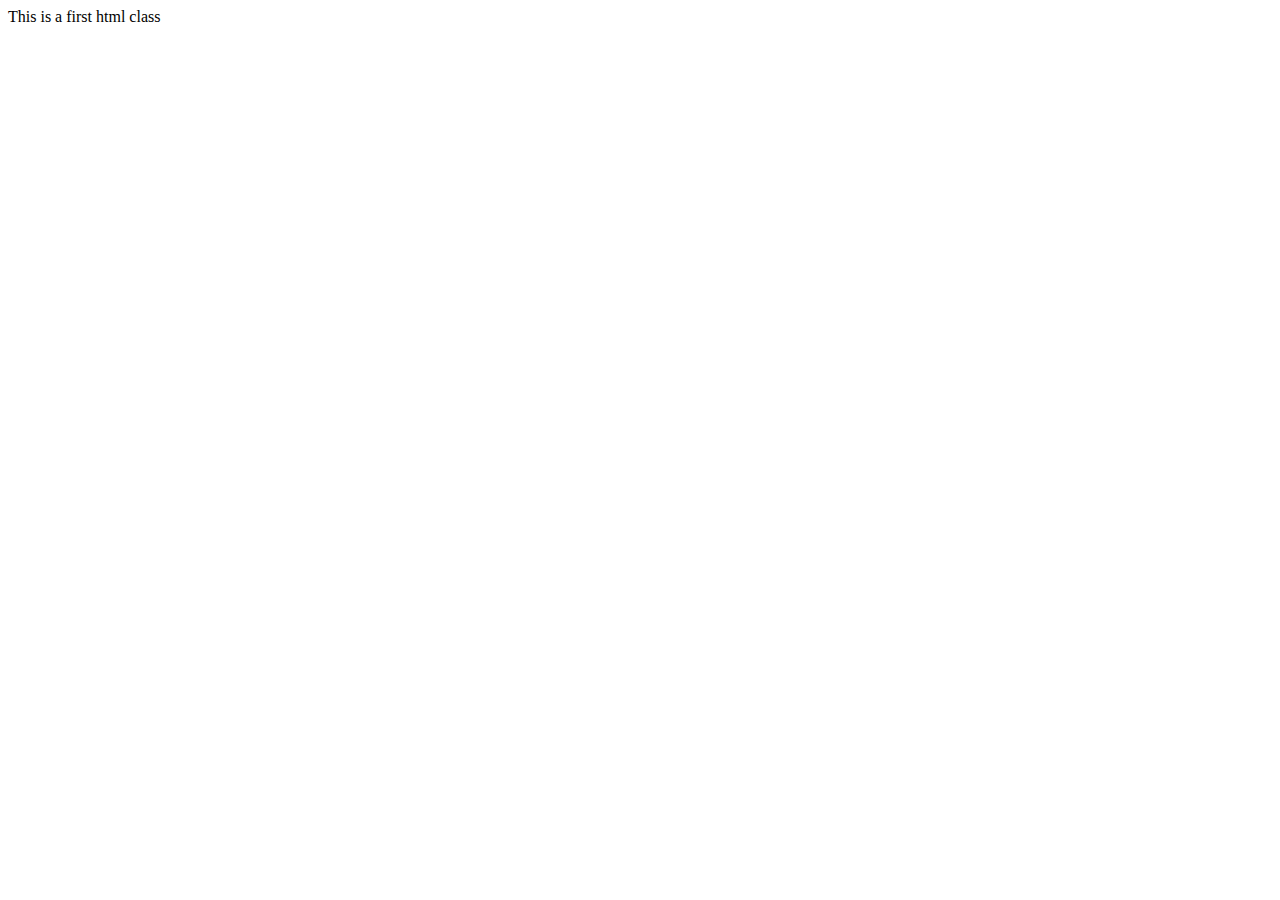
<file: index.html>
<!DOCTYPE html>
<html lang="en">
<head>
    <meta charset="UTF-8">
    <meta name="viewport" content="width=device-width, initial-scale=1.0">
    <title>Document</title>
</head>
<body>
    This is a first html class
</body>
</html>
</file>
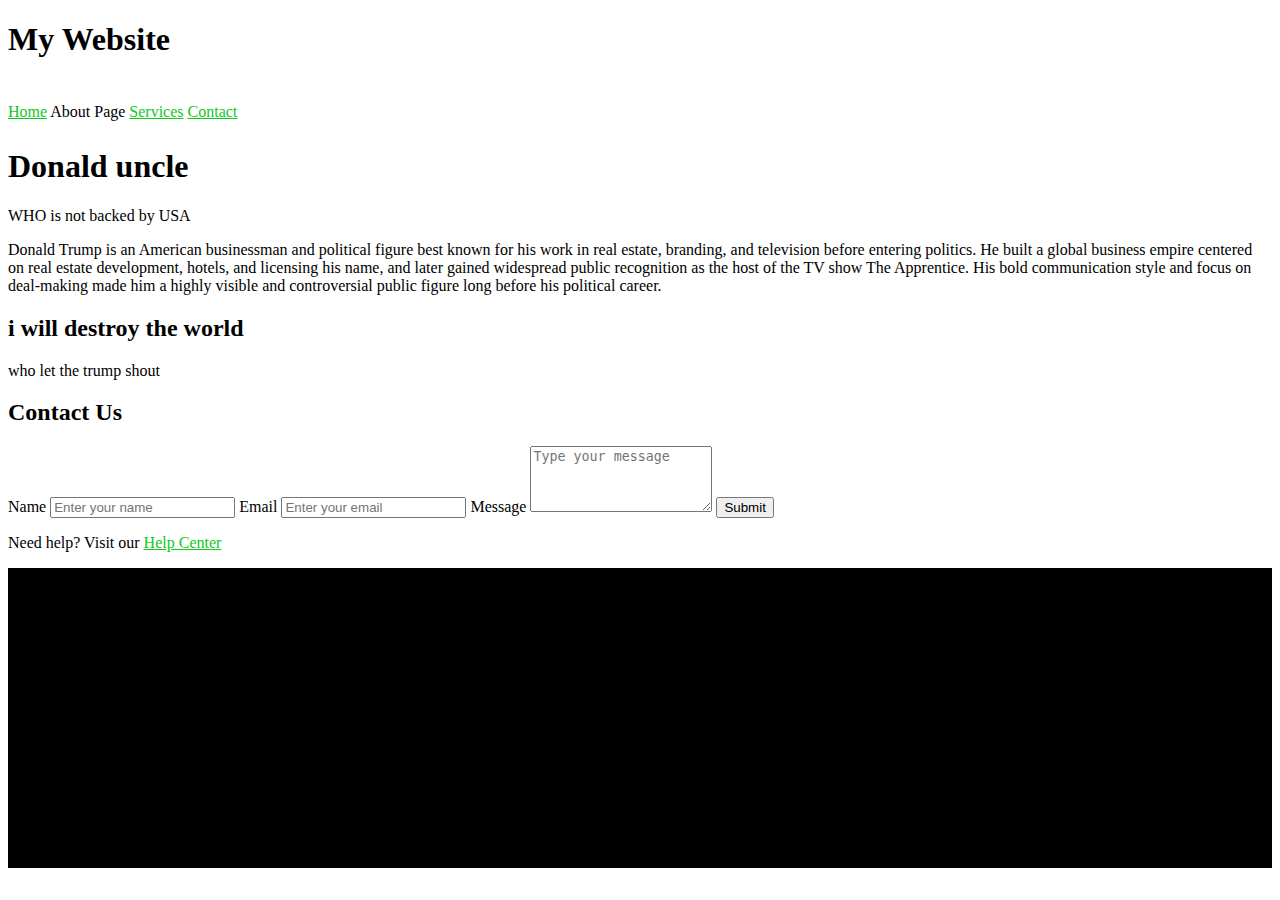
<file: fifth-class/index.html>
<!DOCTYPE html>
<html lang="en">

<head>
   <link rel="stylesheet" href="./Css/style.css">
<body>

  <header>
    <h1>My Website</h1>

    <nav>
      <a href="#">Home</a>
      <a href="./about.html" style="color: rgb(0, 47, 255); text-decoration: none; font-size: 40px;">
       
</a>

  About Page
</a>

      <a href="#">Services</a>
      <a href="#">Contact</a>
    </nav>
  </header>

</body>

    <meta charset="UTF-8">
    <meta name="viewport" content="width=device-width, initial-scale=1.0">
    <title>Document</title>
</head>

<body>
    <main>
        <h1>Donald uncle</h1>
        <div> WHO is not backed by USA </div>
        <p>Donald Trump is an American businessman and political figure best known for his work in real estate, branding, and television before entering politics. He built a global business empire centered on real estate development, hotels, and licensing his name, and later gained widespread public recognition as the host of the TV show The Apprentice. His bold communication style and focus on deal-making made him a highly visible and controversial public figure long before his political career.</p>
    <h2> i will destroy the world</h2>
    <div> who let the trump shout</div>
    <h2>Contact Us</h2>
        <form>
            <label for="name">Name</label>
            <input type="text" id="name" placeholder="Enter your name">

            <label for="email">Email</label>
            <input type="email" id="email" placeholder="Enter your email">

            <label for="message">Message</label>
            <textarea id="message" rows="4" placeholder="Type your message"></textarea>

            <button type="submit">Submit</button>
        </form>

        <p class="help-text">
            Need help? Visit our
            <a href="https://www.fb.com" class="styled-link">Help Center</a>
        </p>
    </div>
    
    </main>
    <footer style="background:black;color:chartreuse; height: 300px;"></footer>
    
</body>

</html>
</file>
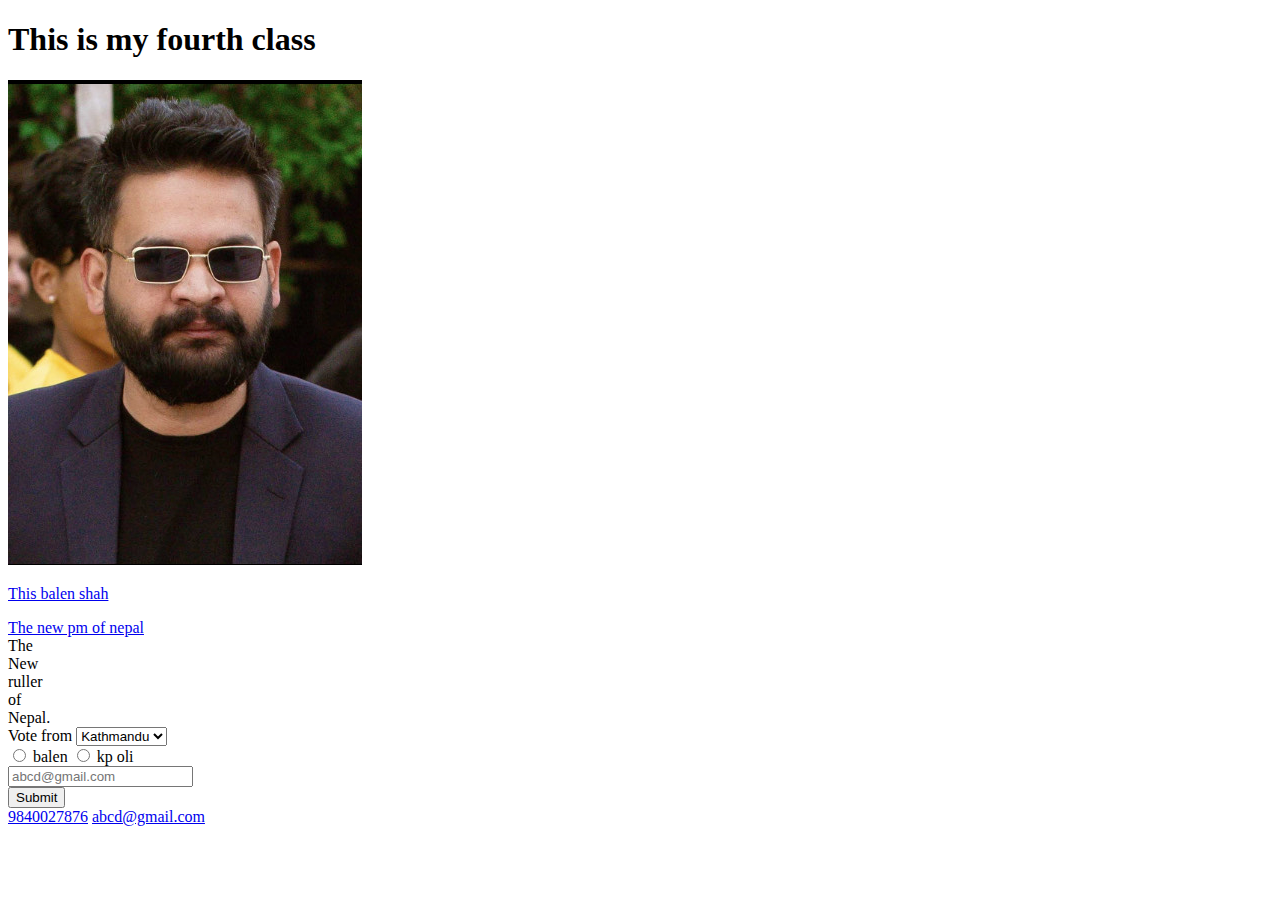
<file: fourth-class/index.html>
<!DOCTYPE html>
<html lang="en">

<head>
    <meta charset="UTF-8">
    <meta name="viewport" content="width=device-width, initial-scale=1.0">
    <title>Fourth Class</title>
    <link rel="shortcut icon" href="../third-class/image/a.webp" type="image/x-icon">
</head>

<body>
    <h1>This is my fourth class</h1>
    <a href="https://en.wikipedia.org/wiki/Balen_Shah" target="_blank">
        <img src="./image/Screenshot 2026-01-21 102008.png" alt="haha">
        <p>This balen shah</p>
        <span>The new pm of nepal</span>
    </a><br>

    The <br> New <br>ruller<br>of<br>Nepal.
    <br>

    <form>
        <label>
            Vote from
            <select name="location">
                <option value="KTM">Kathmandu</option>
                <option value="POK">Pokhara</option>
                <option value="LUM">Lumbini</option>
            </select>
        </label>
        <br>

        <input type="radio" name="candidate" value="balen"> balen
        <input type="radio" name="candidate" value="kpoli"> kp oli
        <br>

        <input type="email" placeholder="abcd@gmail.com" name="user_email">
        <br>

        <button type="submit">Submit</button>
    </form>
    <a href="tel:9840027876">9840027876</a>
    <a href="mailto:abcd@gmail.com">abcd@gmail.com</a>
</body>

</html>
</file>
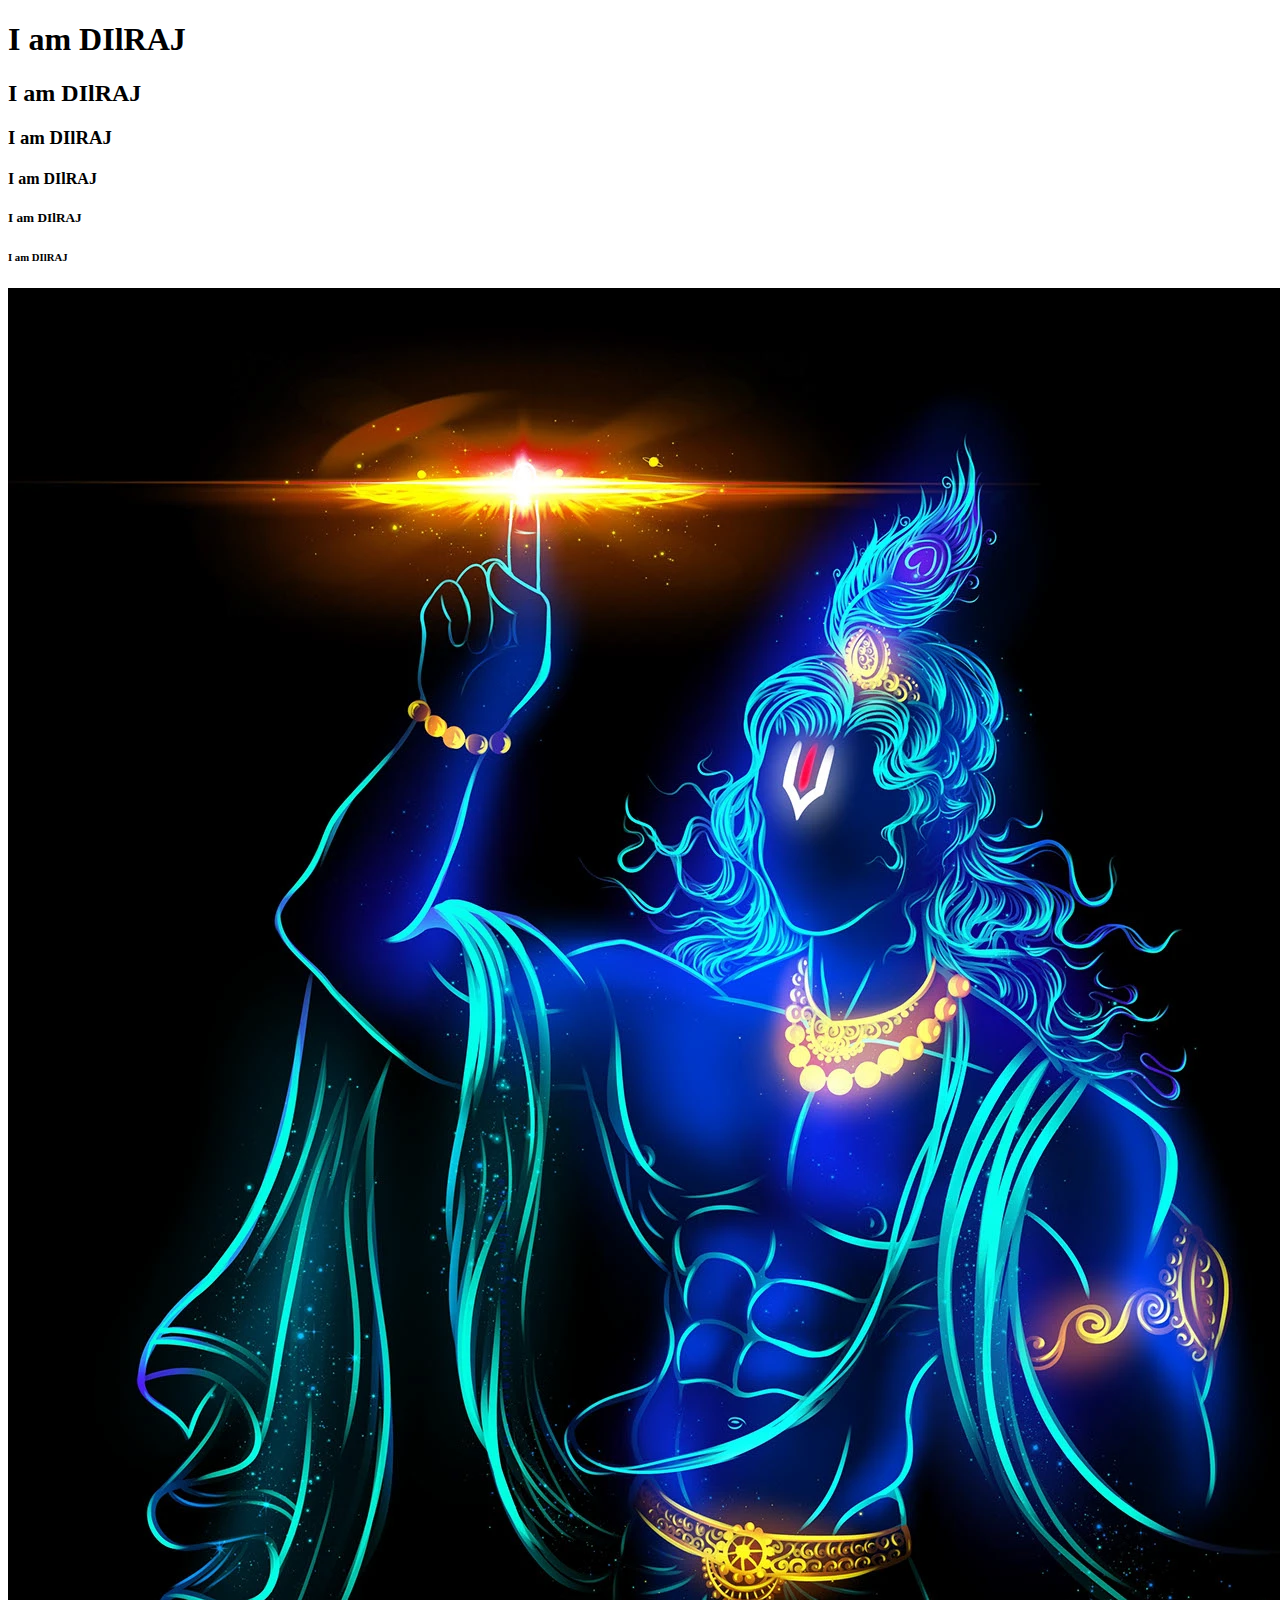
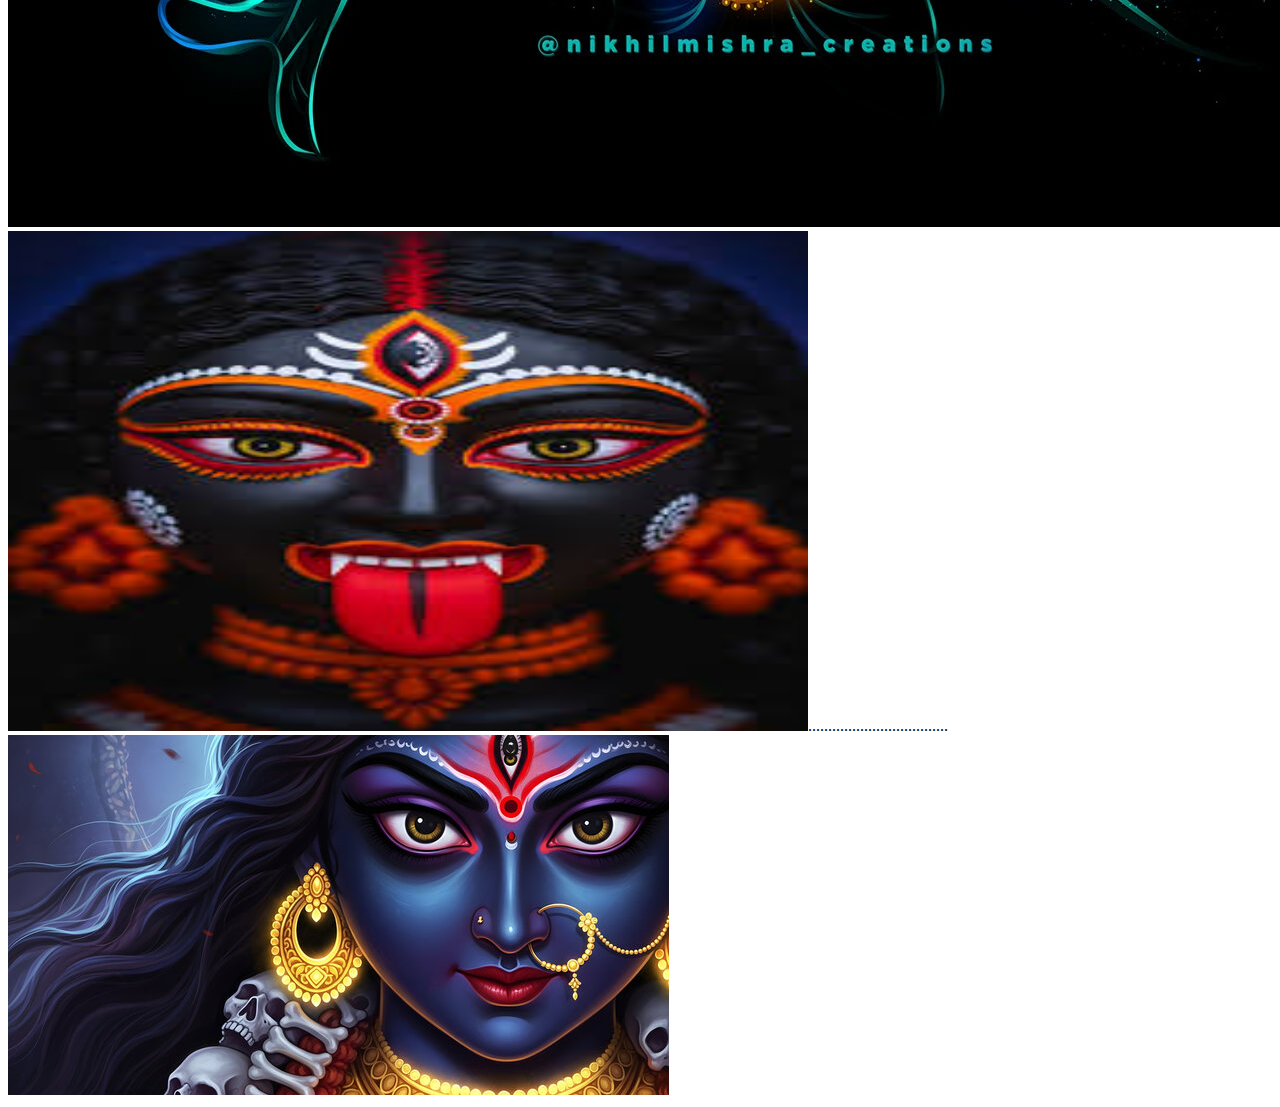
<file: second-class/index.html>
<!DOCTYPE html>
<html lang="en">

<head>
    <meta charset="UTF-8">
    <meta name="viewport" content="width=device-width, initial-scale=1.0">
    <title>Document</title>
</head>

<body>
    <h1> <b> I am DIlRAJ </b> </h1>

    <h2>I am DIlRAJ</h2>
    <h3>I am DIlRAJ</h3>
    <h4>I am DIlRAJ</h4>
    <h5>I am DIlRAJ</h5>
    <h6>I am DIlRAJ</h6>
    <img src="./image/1.webp">
    <img height="500" width="800" src="./image/2.jpg">...................................<img src="./image/22.jpg">

</body>

</html>
</file>
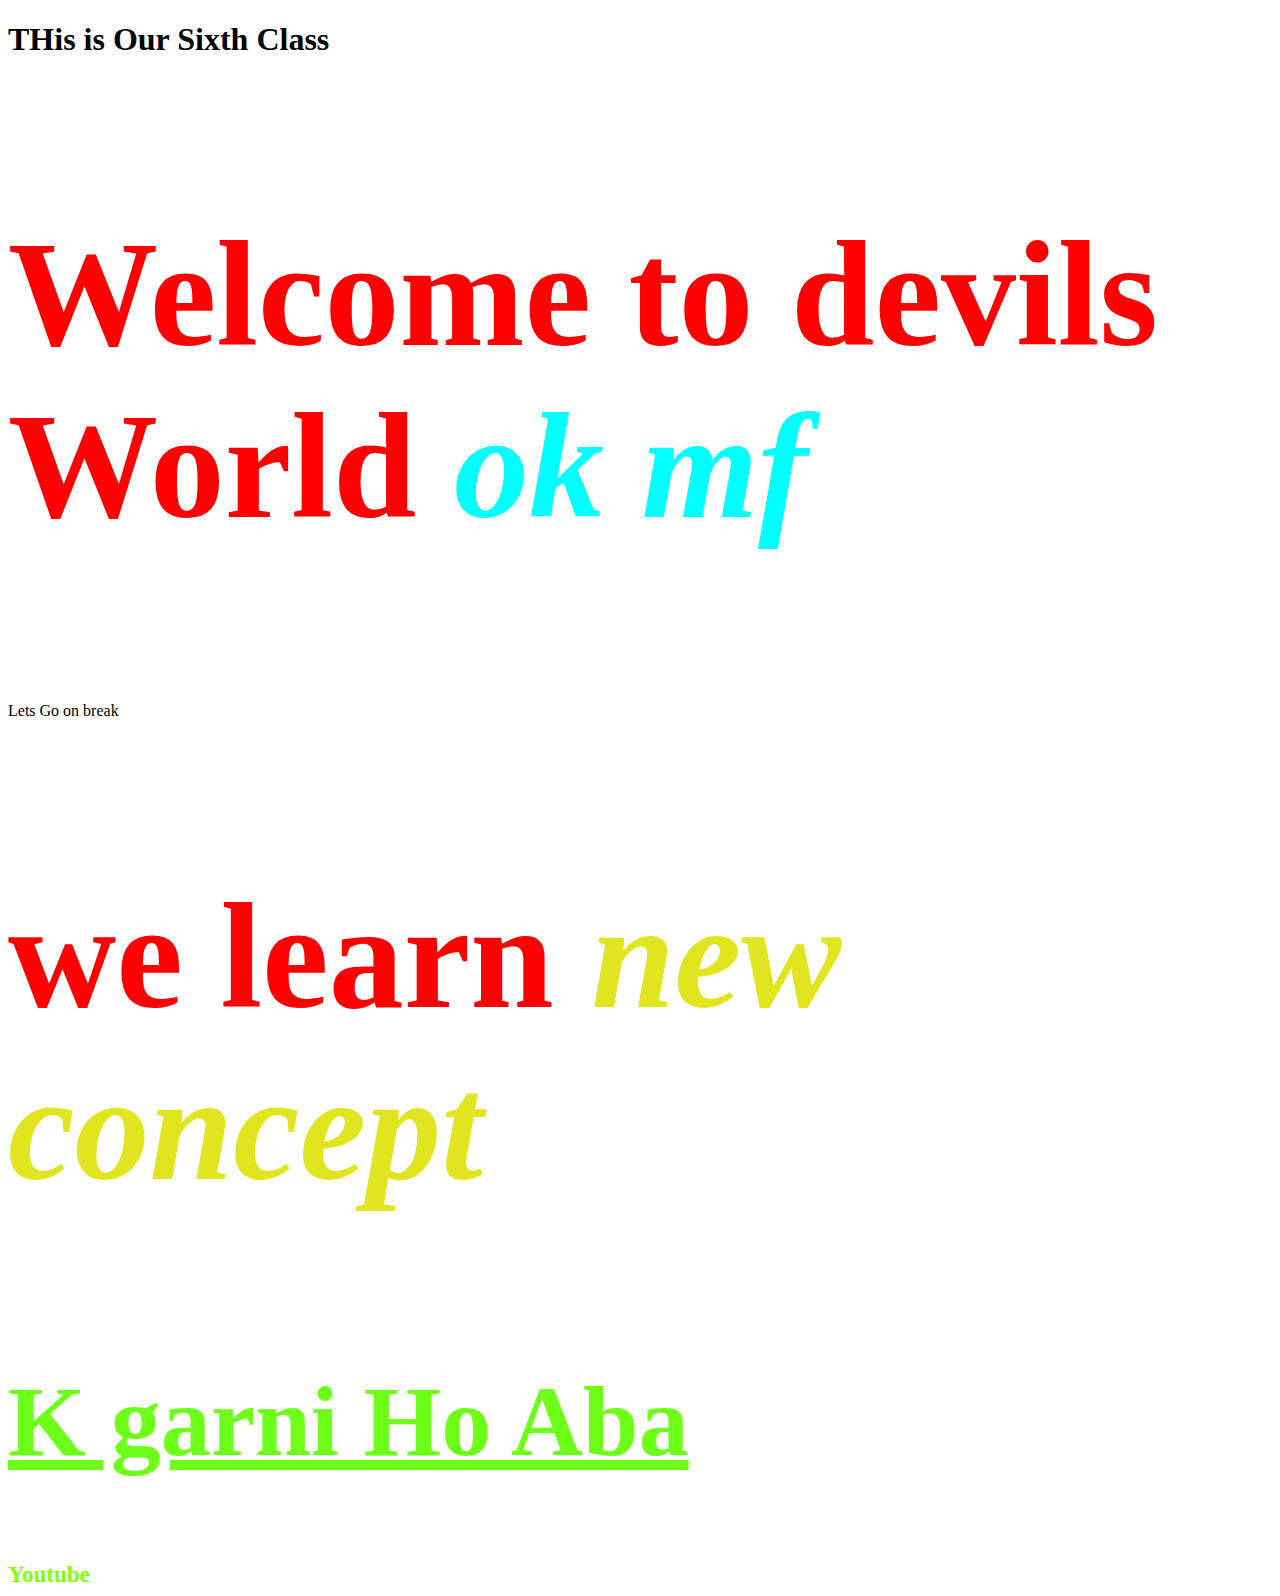
<file: sixth-class/index.html>
<!DOCTYPE html>
<html lang="en">
<head>
    <h1> THis is Our Sixth Class</h1>
    <p>Welcome to  devils World<span> ok mf</span></p>
    <span>Lets Go on break</span>
<p class="new-course"> we learn <span> new concept</span></p>
    <h2> K garni Ho Aba</h2>
    <a href="https://www.youtube.com" class="styled-link">Youtube </a>
    <meta charset="UTF-8">
    <meta name="viewport" content="width=device-width, initial-scale=1.0">
    <title>Document</title>
</head>
<body>
    <link rel="stylesheet" href="./Css/style.css">
    
</body>
</html>
</file>
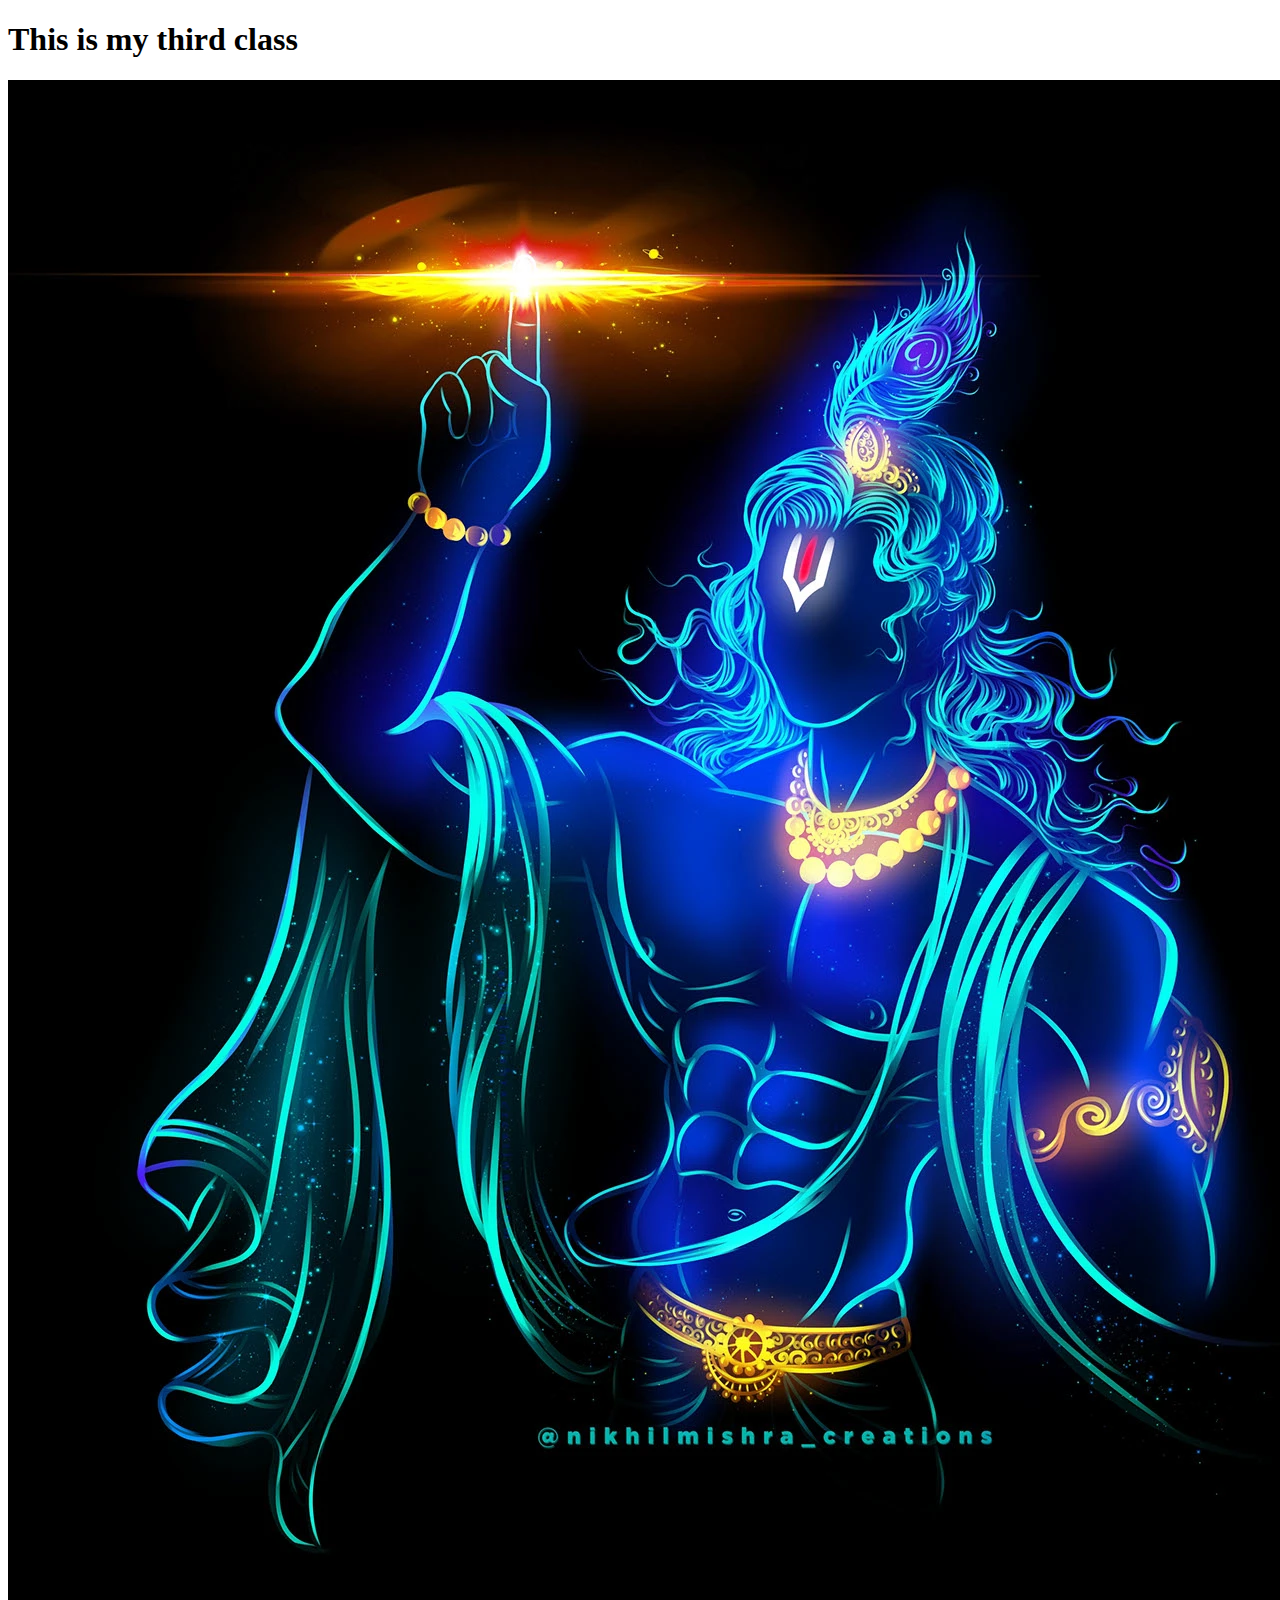
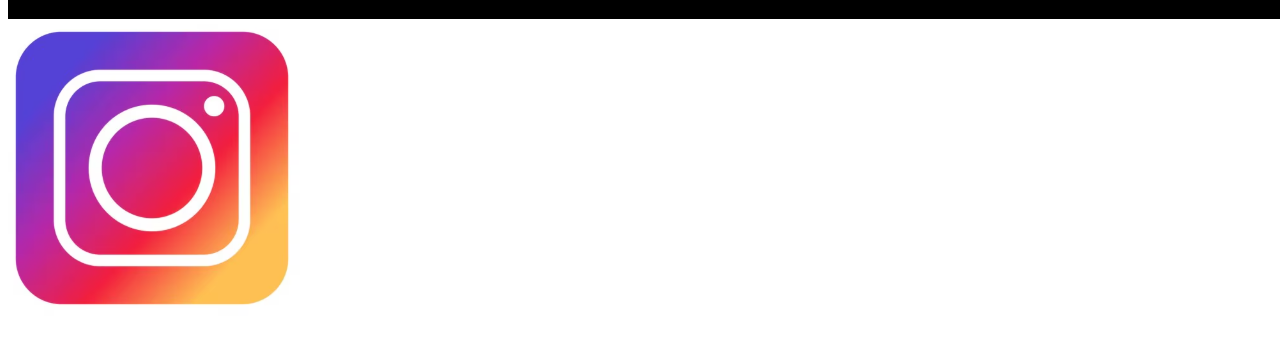
<file: third-class/index.html>
<!DOCTYPE html>
<html lang="en">
<head>
    <meta charset="UTF-8">
    <meta name="viewport" content="width=device-width, initial-scale=1.0">
    <title>Third class</title>
    <link rel="shortcut icon" href="./image/a.webp" type="image/x-icon">
</head>
<body>
    <h1>This is my third class </h1>
    <a href="https://fb.com" target="_blank">
        <img src="./image/a.webp" alt="FACEBOOK LOGO">
    </a>
    <a href="https://instagram.com" target="_blank">
        <img src="./image/b.png" alt="Insta">

    </a>
</body>
</html>
</file>
<file: fifth-class/Css/style.css>
a{
    color: rgb(17, 201, 32);
}
</file>
<file: sixth-class/Css/style.css>
a{
    color: chartreuse;
    font-size : 23px;
    text-decoration:dotted;
    font-weight:bold;
}
p {
    color: rgb(255, 0, 0);
    font-size: 150px;
    text-decoration:wavy;
    font-weight:bold;
}
h2{
    color: rgba(94, 255, 0, 0.911);
    font-size: 100px;
    text-decoration:underline;
    font-weight:bold;
}
p span{
    font-style: oblique;
    color: cyan;
}
span{
    color: black;
}
.new-course span
{
color: #e0e419f8;
}
</file>
